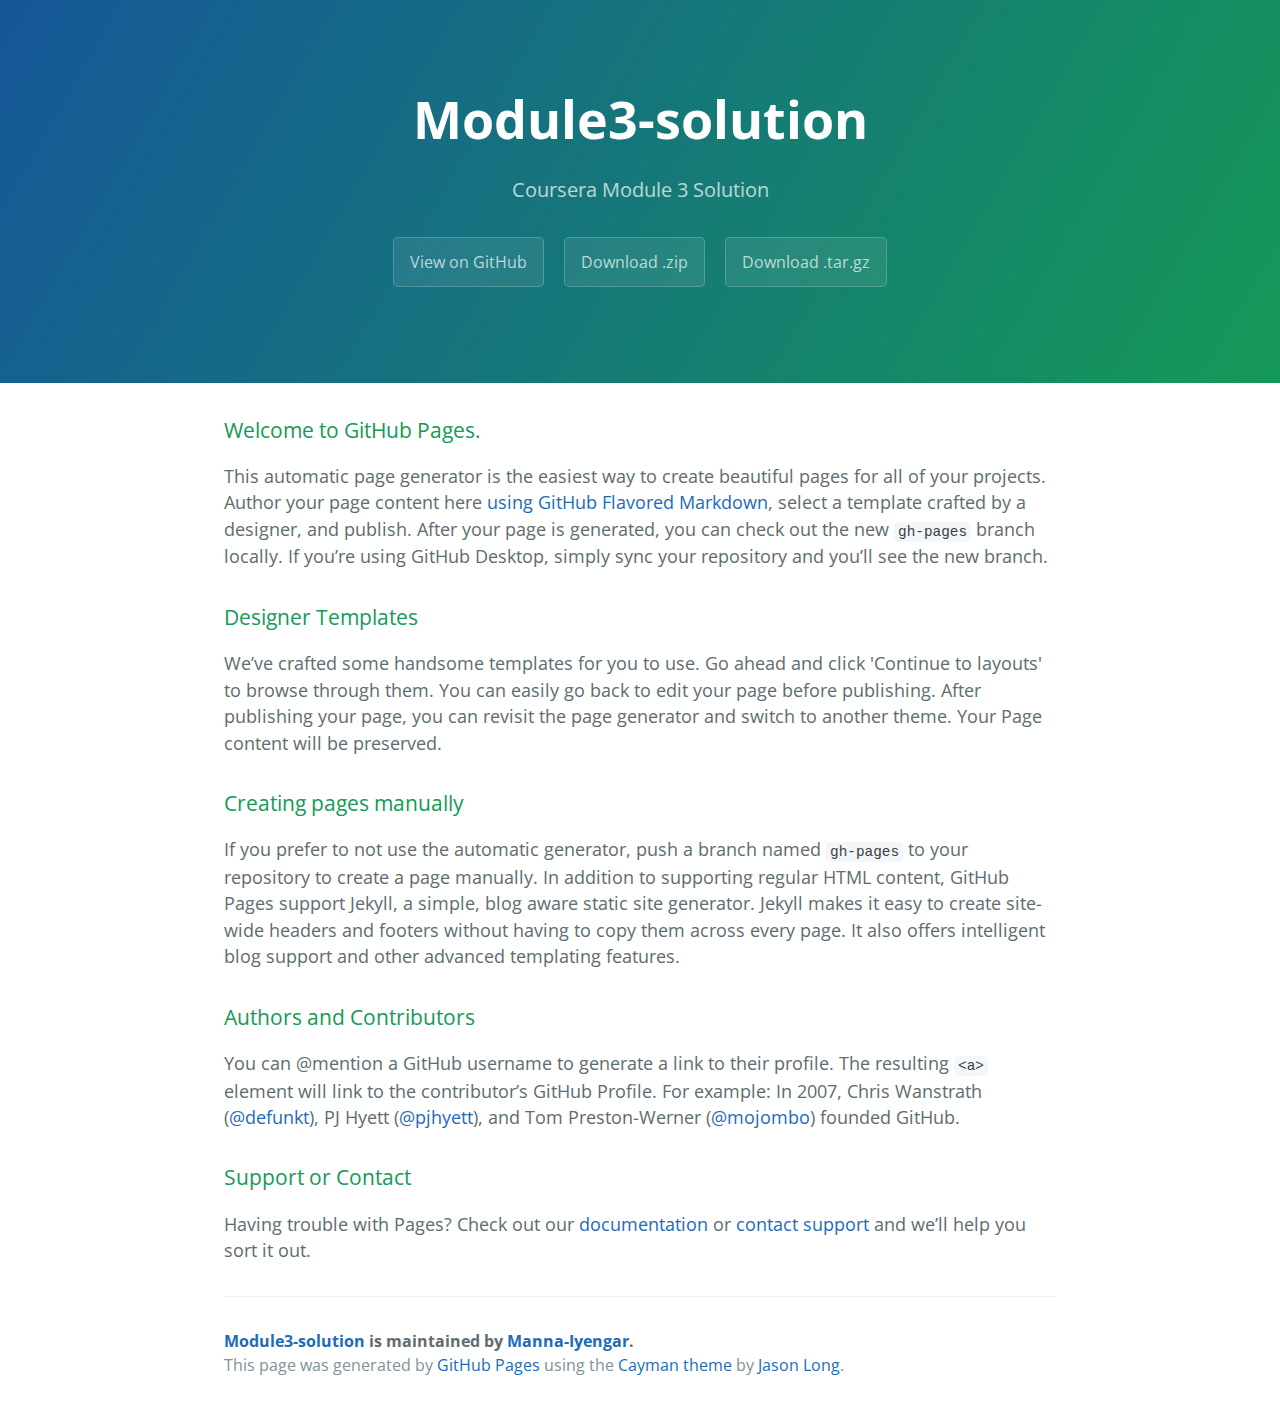
<file: index.html>
<!DOCTYPE html>
<html lang="en-us">
  <head>
    <meta charset="UTF-8">
    <title>Module3-solution by Manna-Iyengar</title>
    <meta name="viewport" content="width=device-width, initial-scale=1">
    <link rel="stylesheet" type="text/css" href="stylesheets/normalize.css" media="screen">
    <link href='https://fonts.googleapis.com/css?family=Open+Sans:400,700' rel='stylesheet' type='text/css'>
    <link rel="stylesheet" type="text/css" href="stylesheets/stylesheet.css" media="screen">
    <link rel="stylesheet" type="text/css" href="stylesheets/github-light.css" media="screen">
  </head>
  <body>
    <section class="page-header">
      <h1 class="project-name">Module3-solution</h1>
      <h2 class="project-tagline">Coursera Module 3 Solution </h2>
      <a href="https://github.com/Manna-Iyengar/module3-solution" class="btn">View on GitHub</a>
      <a href="https://github.com/Manna-Iyengar/module3-solution/zipball/master" class="btn">Download .zip</a>
      <a href="https://github.com/Manna-Iyengar/module3-solution/tarball/master" class="btn">Download .tar.gz</a>
    </section>

    <section class="main-content">
      <h3>
<a id="welcome-to-github-pages" class="anchor" href="#welcome-to-github-pages" aria-hidden="true"><span aria-hidden="true" class="octicon octicon-link"></span></a>Welcome to GitHub Pages.</h3>

<p>This automatic page generator is the easiest way to create beautiful pages for all of your projects. Author your page content here <a href="https://guides.github.com/features/mastering-markdown/">using GitHub Flavored Markdown</a>, select a template crafted by a designer, and publish. After your page is generated, you can check out the new <code>gh-pages</code> branch locally. If you’re using GitHub Desktop, simply sync your repository and you’ll see the new branch.</p>

<h3>
<a id="designer-templates" class="anchor" href="#designer-templates" aria-hidden="true"><span aria-hidden="true" class="octicon octicon-link"></span></a>Designer Templates</h3>

<p>We’ve crafted some handsome templates for you to use. Go ahead and click 'Continue to layouts' to browse through them. You can easily go back to edit your page before publishing. After publishing your page, you can revisit the page generator and switch to another theme. Your Page content will be preserved.</p>

<h3>
<a id="creating-pages-manually" class="anchor" href="#creating-pages-manually" aria-hidden="true"><span aria-hidden="true" class="octicon octicon-link"></span></a>Creating pages manually</h3>

<p>If you prefer to not use the automatic generator, push a branch named <code>gh-pages</code> to your repository to create a page manually. In addition to supporting regular HTML content, GitHub Pages support Jekyll, a simple, blog aware static site generator. Jekyll makes it easy to create site-wide headers and footers without having to copy them across every page. It also offers intelligent blog support and other advanced templating features.</p>

<h3>
<a id="authors-and-contributors" class="anchor" href="#authors-and-contributors" aria-hidden="true"><span aria-hidden="true" class="octicon octicon-link"></span></a>Authors and Contributors</h3>

<p>You can @mention a GitHub username to generate a link to their profile. The resulting <code>&lt;a&gt;</code> element will link to the contributor’s GitHub Profile. For example: In 2007, Chris Wanstrath (<a href="https://github.com/defunkt" class="user-mention">@defunkt</a>), PJ Hyett (<a href="https://github.com/pjhyett" class="user-mention">@pjhyett</a>), and Tom Preston-Werner (<a href="https://github.com/mojombo" class="user-mention">@mojombo</a>) founded GitHub.</p>

<h3>
<a id="support-or-contact" class="anchor" href="#support-or-contact" aria-hidden="true"><span aria-hidden="true" class="octicon octicon-link"></span></a>Support or Contact</h3>

<p>Having trouble with Pages? Check out our <a href="https://help.github.com/pages">documentation</a> or <a href="https://github.com/contact">contact support</a> and we’ll help you sort it out.</p>

      <footer class="site-footer">
        <span class="site-footer-owner"><a href="https://github.com/Manna-Iyengar/module3-solution">Module3-solution</a> is maintained by <a href="https://github.com/Manna-Iyengar">Manna-Iyengar</a>.</span>

        <span class="site-footer-credits">This page was generated by <a href="https://pages.github.com">GitHub Pages</a> using the <a href="https://github.com/jasonlong/cayman-theme">Cayman theme</a> by <a href="https://twitter.com/jasonlong">Jason Long</a>.</span>
      </footer>

    </section>

  
  </body>
</html>
</file>
<file: stylesheets/stylesheet.css>
* {
  box-sizing: border-box; }

body {
  padding: 0;
  margin: 0;
  font-family: "Open Sans", "Helvetica Neue", Helvetica, Arial, sans-serif;
  font-size: 16px;
  line-height: 1.5;
  color: #606c71; }

a {
  color: #1e6bb8;
  text-decoration: none; }
  a:hover {
    text-decoration: underline; }

.btn {
  display: inline-block;
  margin-bottom: 1rem;
  color: rgba(255, 255, 255, 0.7);
  background-color: rgba(255, 255, 255, 0.08);
  border-color: rgba(255, 255, 255, 0.2);
  border-style: solid;
  border-width: 1px;
  border-radius: 0.3rem;
  transition: color 0.2s, background-color 0.2s, border-color 0.2s; }
  .btn + .btn {
    margin-left: 1rem; }

.btn:hover {
  color: rgba(255, 255, 255, 0.8);
  text-decoration: none;
  background-color: rgba(255, 255, 255, 0.2);
  border-color: rgba(255, 255, 255, 0.3); }

@media screen and (min-width: 64em) {
  .btn {
    padding: 0.75rem 1rem; } }

@media screen and (min-width: 42em) and (max-width: 64em) {
  .btn {
    padding: 0.6rem 0.9rem;
    font-size: 0.9rem; } }

@media screen and (max-width: 42em) {
  .btn {
    display: block;
    width: 100%;
    padding: 0.75rem;
    font-size: 0.9rem; }
    .btn + .btn {
      margin-top: 1rem;
      margin-left: 0; } }

.page-header {
  color: #fff;
  text-align: center;
  background-color: #159957;
  background-image: linear-gradient(120deg, #155799, #159957); }

@media screen and (min-width: 64em) {
  .page-header {
    padding: 5rem 6rem; } }

@media screen and (min-width: 42em) and (max-width: 64em) {
  .page-header {
    padding: 3rem 4rem; } }

@media screen and (max-width: 42em) {
  .page-header {
    padding: 2rem 1rem; } }

.project-name {
  margin-top: 0;
  margin-bottom: 0.1rem; }

@media screen and (min-width: 64em) {
  .project-name {
    font-size: 3.25rem; } }

@media screen and (min-width: 42em) and (max-width: 64em) {
  .project-name {
    font-size: 2.25rem; } }

@media screen and (max-width: 42em) {
  .project-name {
    font-size: 1.75rem; } }

.project-tagline {
  margin-bottom: 2rem;
  font-weight: normal;
  opacity: 0.7; }

@media screen and (min-width: 64em) {
  .project-tagline {
    font-size: 1.25rem; } }

@media screen and (min-width: 42em) and (max-width: 64em) {
  .project-tagline {
    font-size: 1.15rem; } }

@media screen and (max-width: 42em) {
  .project-tagline {
    font-size: 1rem; } }

.main-content :first-child {
  margin-top: 0; }
.main-content img {
  max-width: 100%; }
.main-content h1, .main-content h2, .main-content h3, .main-content h4, .main-content h5, .main-content h6 {
  margin-top: 2rem;
  margin-bottom: 1rem;
  font-weight: normal;
  color: #159957; }
.main-content p {
  margin-bottom: 1em; }
.main-content code {
  padding: 2px 4px;
  font-family: Consolas, "Liberation Mono", Menlo, Courier, monospace;
  font-size: 0.9rem;
  color: #383e41;
  background-color: #f3f6fa;
  border-radius: 0.3rem; }
.main-content pre {
  padding: 0.8rem;
  margin-top: 0;
  margin-bottom: 1rem;
  font: 1rem Consolas, "Liberation Mono", Menlo, Courier, monospace;
  color: #567482;
  word-wrap: normal;
  background-color: #f3f6fa;
  border: solid 1px #dce6f0;
  border-radius: 0.3rem; }
  .main-content pre > code {
    padding: 0;
    margin: 0;
    font-size: 0.9rem;
    color: #567482;
    word-break: normal;
    white-space: pre;
    background: transparent;
    border: 0; }
.main-content .highlight {
  margin-bottom: 1rem; }
  .main-content .highlight pre {
    margin-bottom: 0;
    word-break: normal; }
.main-content .highlight pre, .main-content pre {
  padding: 0.8rem;
  overflow: auto;
  font-size: 0.9rem;
  line-height: 1.45;
  border-radius: 0.3rem; }
.main-content pre code, .main-content pre tt {
  display: inline;
  max-width: initial;
  padding: 0;
  margin: 0;
  overflow: initial;
  line-height: inherit;
  word-wrap: normal;
  background-color: transparent;
  border: 0; }
  .main-content pre code:before, .main-content pre code:after, .main-content pre tt:before, .main-content pre tt:after {
    content: normal; }
.main-content ul, .main-content ol {
  margin-top: 0; }
.main-content blockquote {
  padding: 0 1rem;
  margin-left: 0;
  color: #819198;
  border-left: 0.3rem solid #dce6f0; }
  .main-content blockquote > :first-child {
    margin-top: 0; }
  .main-content blockquote > :last-child {
    margin-bottom: 0; }
.main-content table {
  display: block;
  width: 100%;
  overflow: auto;
  word-break: normal;
  word-break: keep-all; }
  .main-content table th {
    font-weight: bold; }
  .main-content table th, .main-content table td {
    padding: 0.5rem 1rem;
    border: 1px solid #e9ebec; }
.main-content dl {
  padding: 0; }
  .main-content dl dt {
    padding: 0;
    margin-top: 1rem;
    font-size: 1rem;
    font-weight: bold; }
  .main-content dl dd {
    padding: 0;
    margin-bottom: 1rem; }
.main-content hr {
  height: 2px;
  padding: 0;
  margin: 1rem 0;
  background-color: #eff0f1;
  border: 0; }

@media screen and (min-width: 64em) {
  .main-content {
    max-width: 64rem;
    padding: 2rem 6rem;
    margin: 0 auto;
    font-size: 1.1rem; } }

@media screen and (min-width: 42em) and (max-width: 64em) {
  .main-content {
    padding: 2rem 4rem;
    font-size: 1.1rem; } }

@media screen and (max-width: 42em) {
  .main-content {
    padding: 2rem 1rem;
    font-size: 1rem; } }

.site-footer {
  padding-top: 2rem;
  margin-top: 2rem;
  border-top: solid 1px #eff0f1; }

.site-footer-owner {
  display: block;
  font-weight: bold; }

.site-footer-credits {
  color: #819198; }

@media screen and (min-width: 64em) {
  .site-footer {
    font-size: 1rem; } }

@media screen and (min-width: 42em) and (max-width: 64em) {
  .site-footer {
    font-size: 1rem; } }

@media screen and (max-width: 42em) {
  .site-footer {
    font-size: 0.9rem; } }
</file>
<file: stylesheets/github-light.css>
/*
The MIT License (MIT)

Copyright (c) 2016 GitHub, Inc.

Permission is hereby granted, free of charge, to any person obtaining a copy
of this software and associated documentation files (the "Software"), to deal
in the Software without restriction, including without limitation the rights
to use, copy, modify, merge, publish, distribute, sublicense, and/or sell
copies of the Software, and to permit persons to whom the Software is
furnished to do so, subject to the following conditions:

The above copyright notice and this permission notice shall be included in all
copies or substantial portions of the Software.

THE SOFTWARE IS PROVIDED "AS IS", WITHOUT WARRANTY OF ANY KIND, EXPRESS OR
IMPLIED, INCLUDING BUT NOT LIMITED TO THE WARRANTIES OF MERCHANTABILITY,
FITNESS FOR A PARTICULAR PURPOSE AND NONINFRINGEMENT. IN NO EVENT SHALL THE
AUTHORS OR COPYRIGHT HOLDERS BE LIABLE FOR ANY CLAIM, DAMAGES OR OTHER
LIABILITY, WHETHER IN AN ACTION OF CONTRACT, TORT OR OTHERWISE, ARISING FROM,
OUT OF OR IN CONNECTION WITH THE SOFTWARE OR THE USE OR OTHER DEALINGS IN THE
SOFTWARE.

*/

.pl-c /* comment */ {
  color: #969896;
}

.pl-c1 /* constant, variable.other.constant, support, meta.property-name, support.constant, support.variable, meta.module-reference, markup.raw, meta.diff.header */,
.pl-s .pl-v /* string variable */ {
  color: #0086b3;
}

.pl-e /* entity */,
.pl-en /* entity.name */ {
  color: #795da3;
}

.pl-smi /* variable.parameter.function, storage.modifier.package, storage.modifier.import, storage.type.java, variable.other */,
.pl-s .pl-s1 /* string source */ {
  color: #333;
}

.pl-ent /* entity.name.tag */ {
  color: #63a35c;
}

.pl-k /* keyword, storage, storage.type */ {
  color: #a71d5d;
}

.pl-s /* string */,
.pl-pds /* punctuation.definition.string, string.regexp.character-class */,
.pl-s .pl-pse .pl-s1 /* string punctuation.section.embedded source */,
.pl-sr /* string.regexp */,
.pl-sr .pl-cce /* string.regexp constant.character.escape */,
.pl-sr .pl-sre /* string.regexp source.ruby.embedded */,
.pl-sr .pl-sra /* string.regexp string.regexp.arbitrary-repitition */ {
  color: #183691;
}

.pl-v /* variable */ {
  color: #ed6a43;
}

.pl-id /* invalid.deprecated */ {
  color: #b52a1d;
}

.pl-ii /* invalid.illegal */ {
  color: #f8f8f8;
  background-color: #b52a1d;
}

.pl-sr .pl-cce /* string.regexp constant.character.escape */ {
  font-weight: bold;
  color: #63a35c;
}

.pl-ml /* markup.list */ {
  color: #693a17;
}

.pl-mh /* markup.heading */,
.pl-mh .pl-en /* markup.heading entity.name */,
.pl-ms /* meta.separator */ {
  font-weight: bold;
  color: #1d3e81;
}

.pl-mq /* markup.quote */ {
  color: #008080;
}

.pl-mi /* markup.italic */ {
  font-style: italic;
  color: #333;
}

.pl-mb /* markup.bold */ {
  font-weight: bold;
  color: #333;
}

.pl-md /* markup.deleted, meta.diff.header.from-file */ {
  color: #bd2c00;
  background-color: #ffecec;
}

.pl-mi1 /* markup.inserted, meta.diff.header.to-file */ {
  color: #55a532;
  background-color: #eaffea;
}

.pl-mdr /* meta.diff.range */ {
  font-weight: bold;
  color: #795da3;
}

.pl-mo /* meta.output */ {
  color: #1d3e81;
}
</file>
